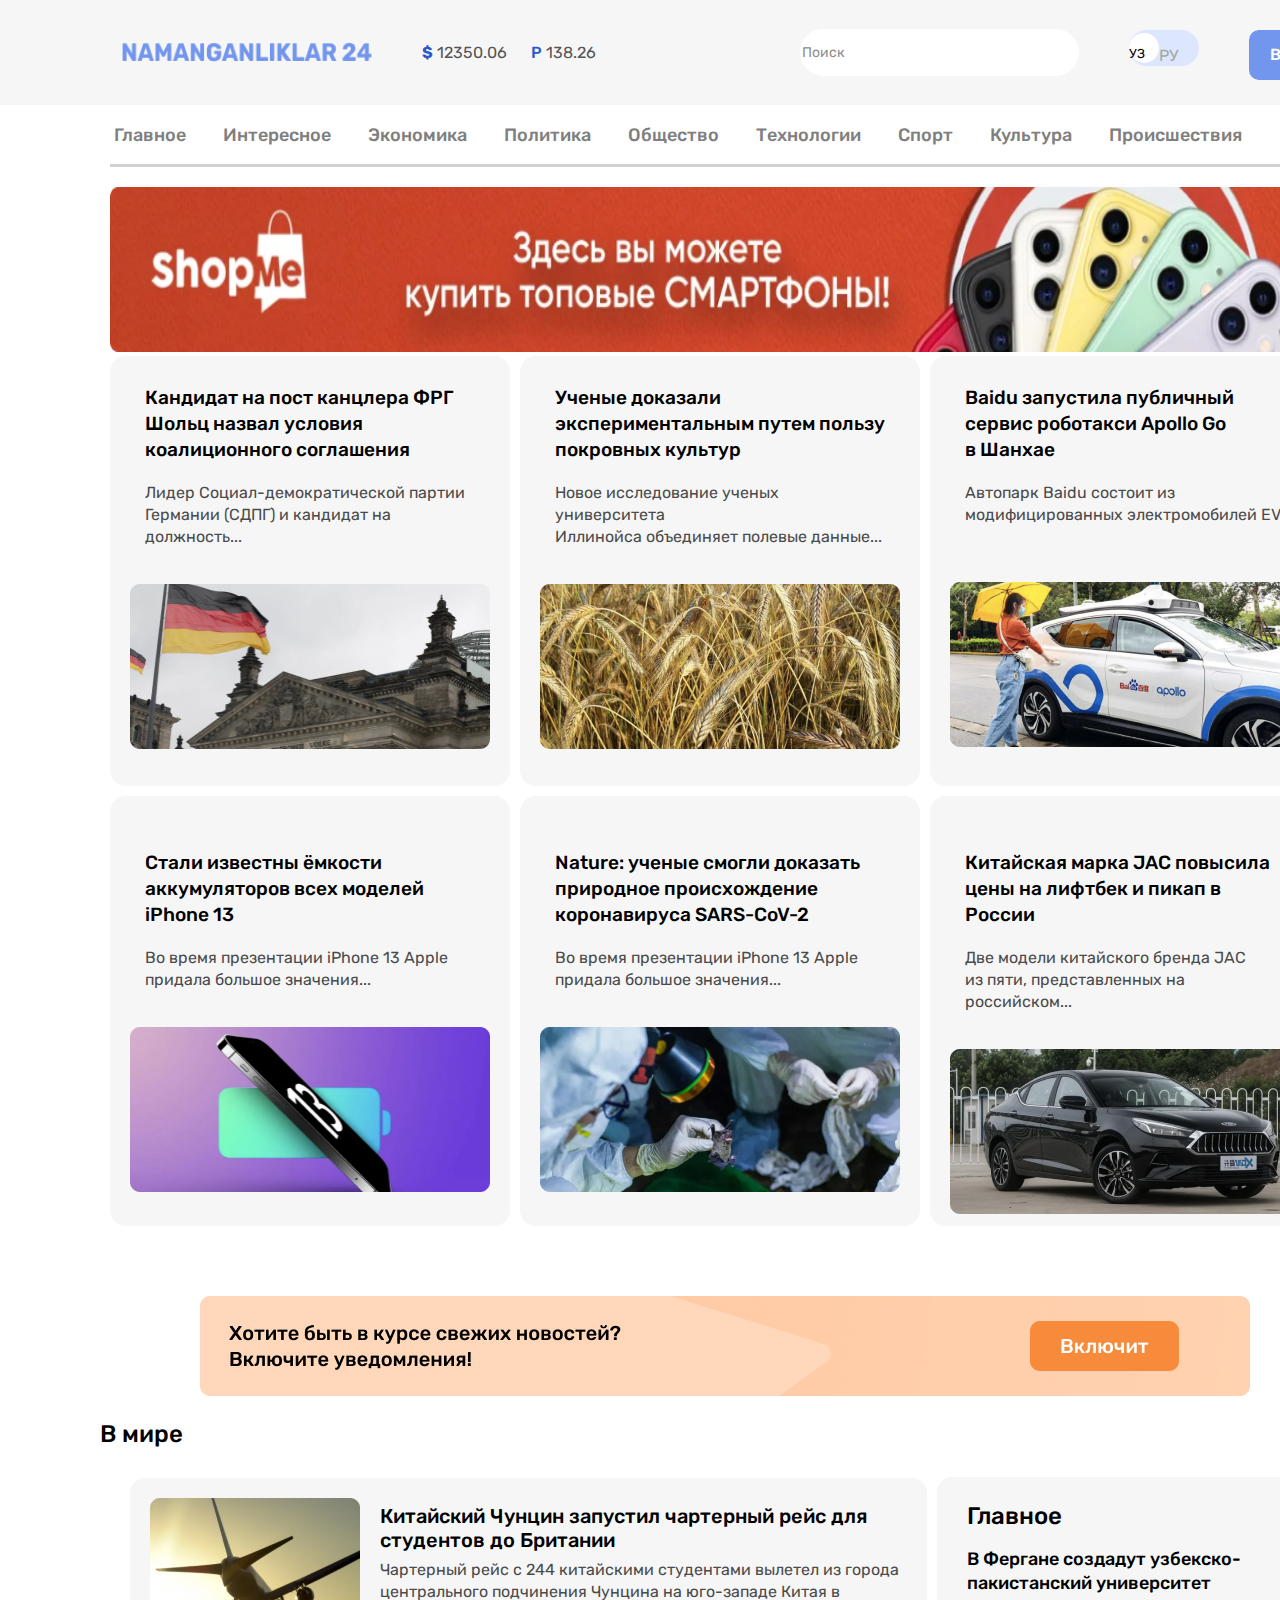
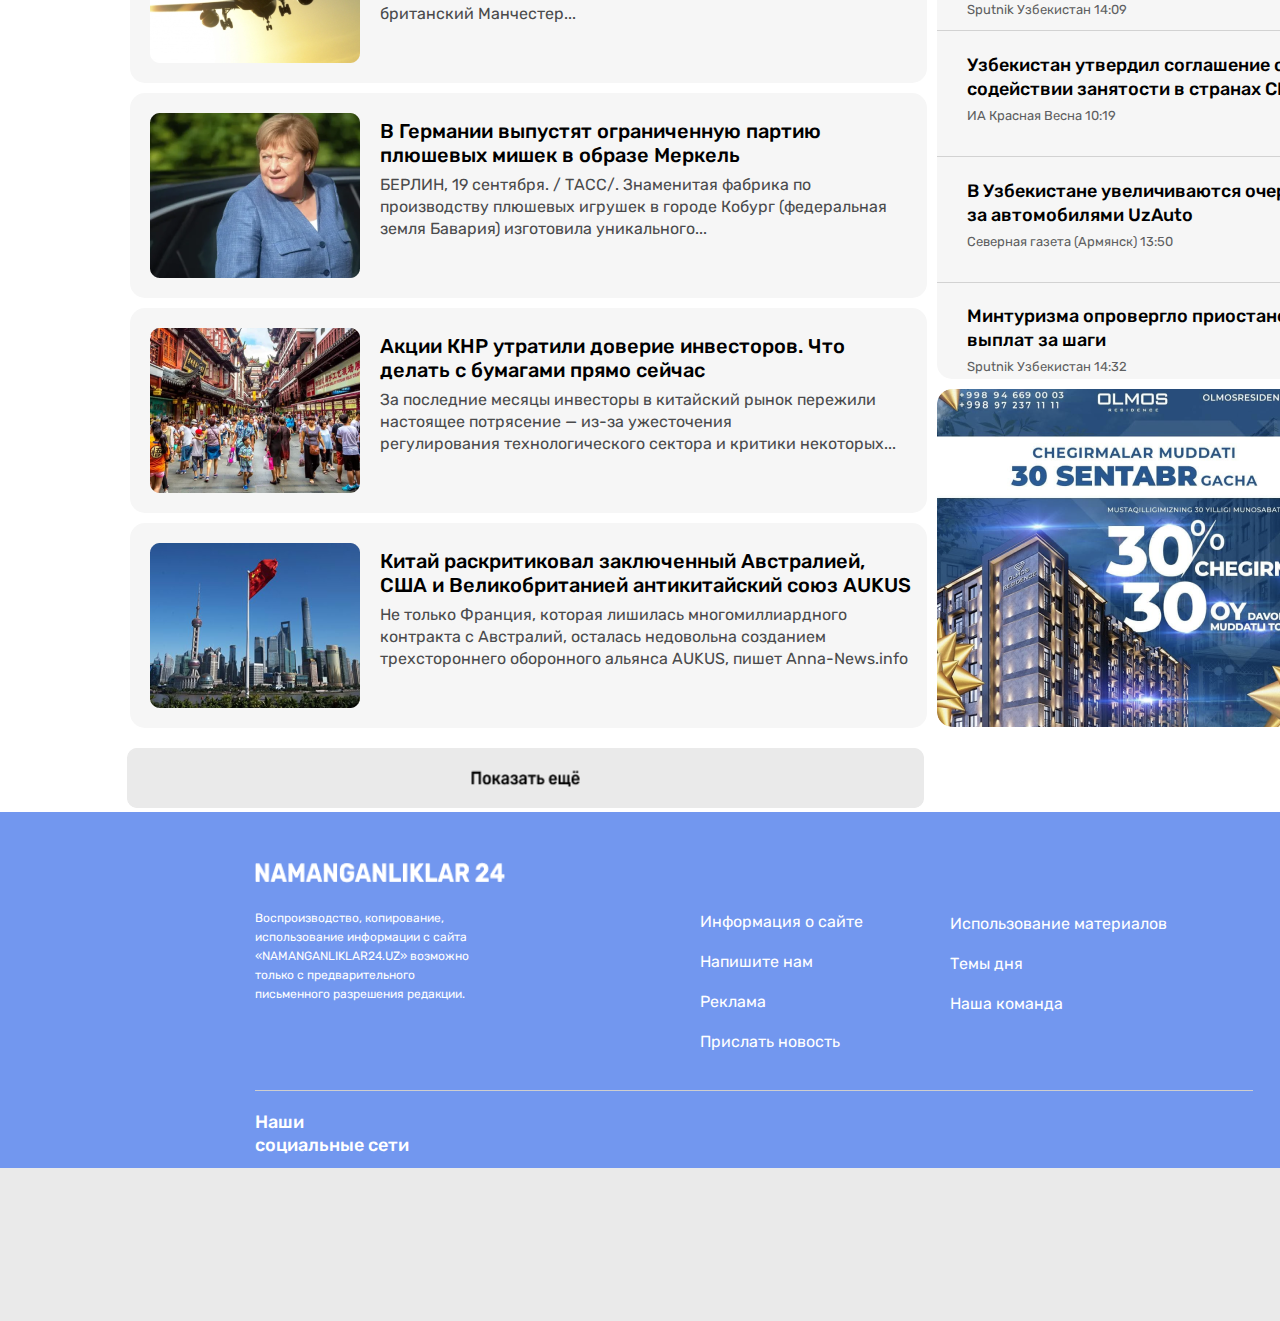
<file: index.html>
<!DOCTYPE html>
<html lang="en">

<head>
    <meta charset="UTF-8">
    <meta name="viewport" content="width=device-width, initial-scale=1.0">
    <title>Document</title>
    <link rel="stylesheet" href="/css/index.css">
    <link rel="stylesheet" href="css/index.css">
    <link rel="preconnect" href="https://fonts.googleapis.com">
    <link rel="preconnect" href="https://fonts.gstatic.com" crossorigin>
    <link href="https://fonts.googleapis.com/css2?family=Rubik:ital,wght@0,700;1,700&display=swap" rel="stylesheet">
    <link rel="preconnect" href="https://fonts.googleapis.com">
    <link rel="preconnect" href="https://fonts.gstatic.com" crossorigin>
    <link href="https://fonts.googleapis.com/css2?family=Rubik:ital,wght@0,500;0,700;1,700&display=swap"
        rel="stylesheet">
    <link rel="preconnect" href="https://fonts.googleapis.com">
    <link rel="preconnect" href="https://fonts.gstatic.com" crossorigin>
    <link href="https://fonts.googleapis.com/css2?family=Rubik:ital,wght@0,400;0,500;0,700;1,700&display=swap"
        rel="stylesheet">
</head>

<body>
    <div class="ort">
        <header class="flex jc">
            <div class="container flex jc">
                <div class="cont">
                    <img class="logo" src="/img/na.png" alt="">
                </div>
                <div class="cont2 ">
                    <b class="valuemark">$</b>
                    <span class="value">12350.06</span>
                    <b class="valuemark2">P</b>
                    <span class="value2"> 138.26</span>
                </div>
            </div>
            <div class="conatainer2  jc ">
                <div class="cont3">
                    <input type="text" placeholder="Поиск">
                </div>
                <div class="cont4 flex">
                    <div class="kv flex ">
                        <div class="img">
                            <p class="p">УЗ</p>
                        </div>
                        <p>РУ</p>
                    </div>
                    <button>
                        <p class="p2">Войти</p>
                    </button>
                </div>
            </div>
        </header>
        <main>
            <div class="container3">
                <div class="cont5 flex ">
                    <p class="p3 ">
                        Главное
                    </p>
                    <p class="p3">
                        Интересное
                    </p>
                    <p class="p3">
                        Экономика
                    </p>
                    <p class="p3">
                        Политика
                    </p>
                    <p class="p3">
                        Общество
                    </p>
                    <p class="p3">
                        Технологии
                    </p>
                    <p class="p3">
                        Спорт
                    </p>
                    <p class="p3">
                        Культура
                    </p>
                    <p class="p3">
                        Происшествия
                    </p>
                    <p class="p3">
                        Наука
                    </p>

                </div>
                <div class="chiziq"></div>
            </div>
            <div class="container4">
                <img class="img2" src="/img/optimize 1.png" alt="">
            </div>
            <div class="conatiner5">
                <div class="cont6">
                    <div class="fl flex">
                        <div class="k">
                            <div class="div">
                                <h3>
                                    Кандидат на пост канцлера ФРГ <br> Шольц назвал условия <br> коалиционного
                                    соглашения
                                </h3>
                                <p class="p4">
                                    Лидер Социал-демократической партии <br> Германии (СДПГ) и кандидат на должность...
                                </p>
                                <img class="img34" src="/img/image 3.jpg" alt="">
                            </div>
                        </div>
                        <div class="k">
                            <div class="div">
                                <h3>
                                    Ученые доказали <br> экспериментальным путем пользу <br> покровных культур
                                </h3>
                                <p class="p4">
                                    Новое исследование ученых университета <br> Иллинойса объединяет полевые данные...
                                </p>
                                <img class="img34" src="/img/bgd.png" alt="">
                            </div>
                        </div>
                        <div class="k">
                            <div class="div">
                                <h3>
                                    Baidu запустила публичный <br> сервис роботакси Apollo Go <br> в Шанхае
                                </h3>
                                <p class="p4">
                                    Автопарк Baidu состоит из <br> модифицированных электромобилей EV...
                                </p>
                                <img class="img39" src="/img/msh.png" alt="">
                            </div>
                        </div>
                    </div>
                    <div class="fl2 flex">

                        <div class="k">

                            <h3>
                                Стали известны ёмкости <br> аккумуляторов всех моделей <br>iPhone 13
                            </h3>
                            <p class="p4">
                                Во время презентации iPhone 13 Apple <br> придала большое значения...
                            </p>
                            <img class="img3" src="/img/ip.png" alt="">

                        </div>
                        <div class="k">

                            <h3>
                                Nature: ученые смогли доказать <br> природное происхождение <br> коронавируса SARS-CoV-2
                            </h3>
                            <p class="p4">
                                Во время презентации iPhone 13 Apple <br> придала большое значения...
                            </p>
                            <img class="img3" src="/img/msr.png" alt="">

                        </div>
                        <div class="k">

                            <h3>
                                Китайская марка JAC повысила <br> цены на лифтбек и пикап в <br> России
                            </h3>
                            <p class="p4">
                                Две модели китайского бренда JAC <br> из пяти, представленных на российском...
                            </p>
                            <img class="img31" src="/img/qrmsh.png" alt="">

                        </div>
                    </div>
                </div>
            </div>
            <div class="container6">
                <div class="cont7">
                    <img src="/img/Group 35 1.jpg" alt="" class="ttk">

                </div>
            </div>
            <div class="container7">
                <h2>
                    В мире
                </h2>
            </div>
            <div class="container8 flex">
                <div class="cont8">
                    <div class="ttb2 flex">
                        <img src="/img/image 13.png" alt="">
                        <div class="ichki">

                            <h4 class="h21">Китайский Чунцин запустил чартерный рейс для <br> студентов до Британии</h4>
                            <p class="p5">Чартерный рейс с 244 китайскими студентами вылетел из города <br> центрального
                                подчинения
                                Чунцина на юго-западе Китая в <br> британский Манчестер...
                            </p>
                        </div>
                    </div>
                    <div class="ttb2 flex">
                        <img src="/img/gagag.png" alt="">
                        <div class="ichki">

                            <h4 class="h21">
                                В Германии выпустят ограниченную партию <br> плюшевых мишек в образе Меркель
                            </h4>
                            <p class="p5">БЕРЛИН, 19 сентября. / ТАСС/. Знаменитая фабрика по <br> производству плюшевых
                                игрушек в городе Кобург (федеральная <br> земля Бавария) изготовила уникального...</p>
                        </div>
                    </div>
                    <div class="ttb2 flex">
                        <img src="/img/iaa.png" alt="">
                        <div class="ichki">

                            <h4 class="h21">Акции КНР утратили доверие инвесторов. Что <br> делать с бумагами прямо
                                сейчас</h4>
                            <p class="p5">За последние месяцы инвесторы в китайский рынок пережили <br> настоящее
                                потрясение — из-за ужесточения <br> регулирования технологического сектора и критики
                                некоторых...</p>
                        </div>
                    </div>
                    <div class="ttb2 flex">
                        <img src="/img/llaaa.png" alt="">
                        <div class="ichki">

                            <h4 class="h21">Китай раскритиковал заключенный Австралией, <br> США и Великобританией
                                антикитайский союз AUKUS</h4>
                            <p class="p5">
                                Не только Франция, которая лишилась многомиллиардного <br> контракта с Австралий,
                                осталась недовольна созданием <br> трехстороннего оборонного альянса AUKUS, пишет
                                Anna-News.info
                            </p>
                        </div>
                    </div>
                    <div class="ttb4">
                        <img src="/img/pke.png" alt="" class="img09">
                    </div>
                </div>
                <div class="cont9">
                    <div class="ttb3">
                        <div class="div1">
                            <h5 class="h5">
                                Главное
                            </h5>
                            <h6 class="h6">
                                В Фергане создадут узбекско- <br>пакистанский университет
                            </h6>
                            <p class="p6">
                                Sputnik Узбекистан 14:09
                            </p>
                        </div>
                        <div class="cq"></div>
                        <div class="div2">
                            <h6 class="h6">
                                Узбекистан утвердил соглашение о <br> содействии занятости в странах СНГ
                            </h6>
                            <p class="p6">
                                ИА Красная Весна 10:19
                            </p>
                        </div>
                        <div class="cq"></div>
                        <div class="div2">
                            <h6 class="h6">
                                В Узбекистане увеличиваются очереди <br> за автомобилями UzAuto
                            </h6>
                            <p class="p6">
                                Северная газета (Армянск) 13:50
                            </p>
                        </div>
                        <div class="cq"></div>
                        <div class="div2">
                            <h6 class="h6">
                                Минтуризма опровергло приостановку выплат за шаги
                            </h6>
                            <p class="p6">
                                Sputnik Узбекистан 14:32
                            </p>
                        </div>
                        <div class="div3">
                            <img src="/img/image 6.png" alt="" class="img08">
                        </div>
                    </div>

                </div>
            </div>
        </main>
        <footer>
            <div class="ttb4 ">
                <div class="ichki3">
                    <img src="/img/lggo.png" alt="" class="img10">
                    <p class="p7">
                        Воспроизводство, копирование, <br> использование информации с сайта <br> «NAMANGANLIKLAR24.UZ»
                        возможно <br> только с предварительного <br>письменного разрешения редакции.

                    </p>
                </div>
                <div class="ichki4">
                    <p class="p8">
                        Информация о сайте <br>
                        Напишите нам <br>
                        Реклама <br>
                        Прислать новость <br>
                    </p>
                   
                </div>
                <div class="ichki5">
                    <p class="p9">
                        Использование материалов <br>
                        Темы дня <br>
                        Наша команда <br>

                    </p>
                </div>
                <div class="ichki5">
              <div class="cs"></div>

                </div>
                <div class="ichki6 flex jc2">
                   <div class="cont10">
                    <h1 class="hah">
                        Наши <br> социальные сети
                    </h1>
                    <!-- <img src="/img/free-icon-facebook-1384053 1.svg" alt="" class="img12">
                    <img src="/img/free-icon-instagram-2111463 1.svg" alt="" class="img12">
                    <img src="/img/free-icon-telegram-2111646 1.svg" alt="" class="img12">
                    <img src="/img/free-icon-youtube-1384060 1.svg" alt="" class="img12">                                                                                                       
                   </div> -->
                </div>
            </div>
        </footer>
    </div>
</body>

</html>
</file>
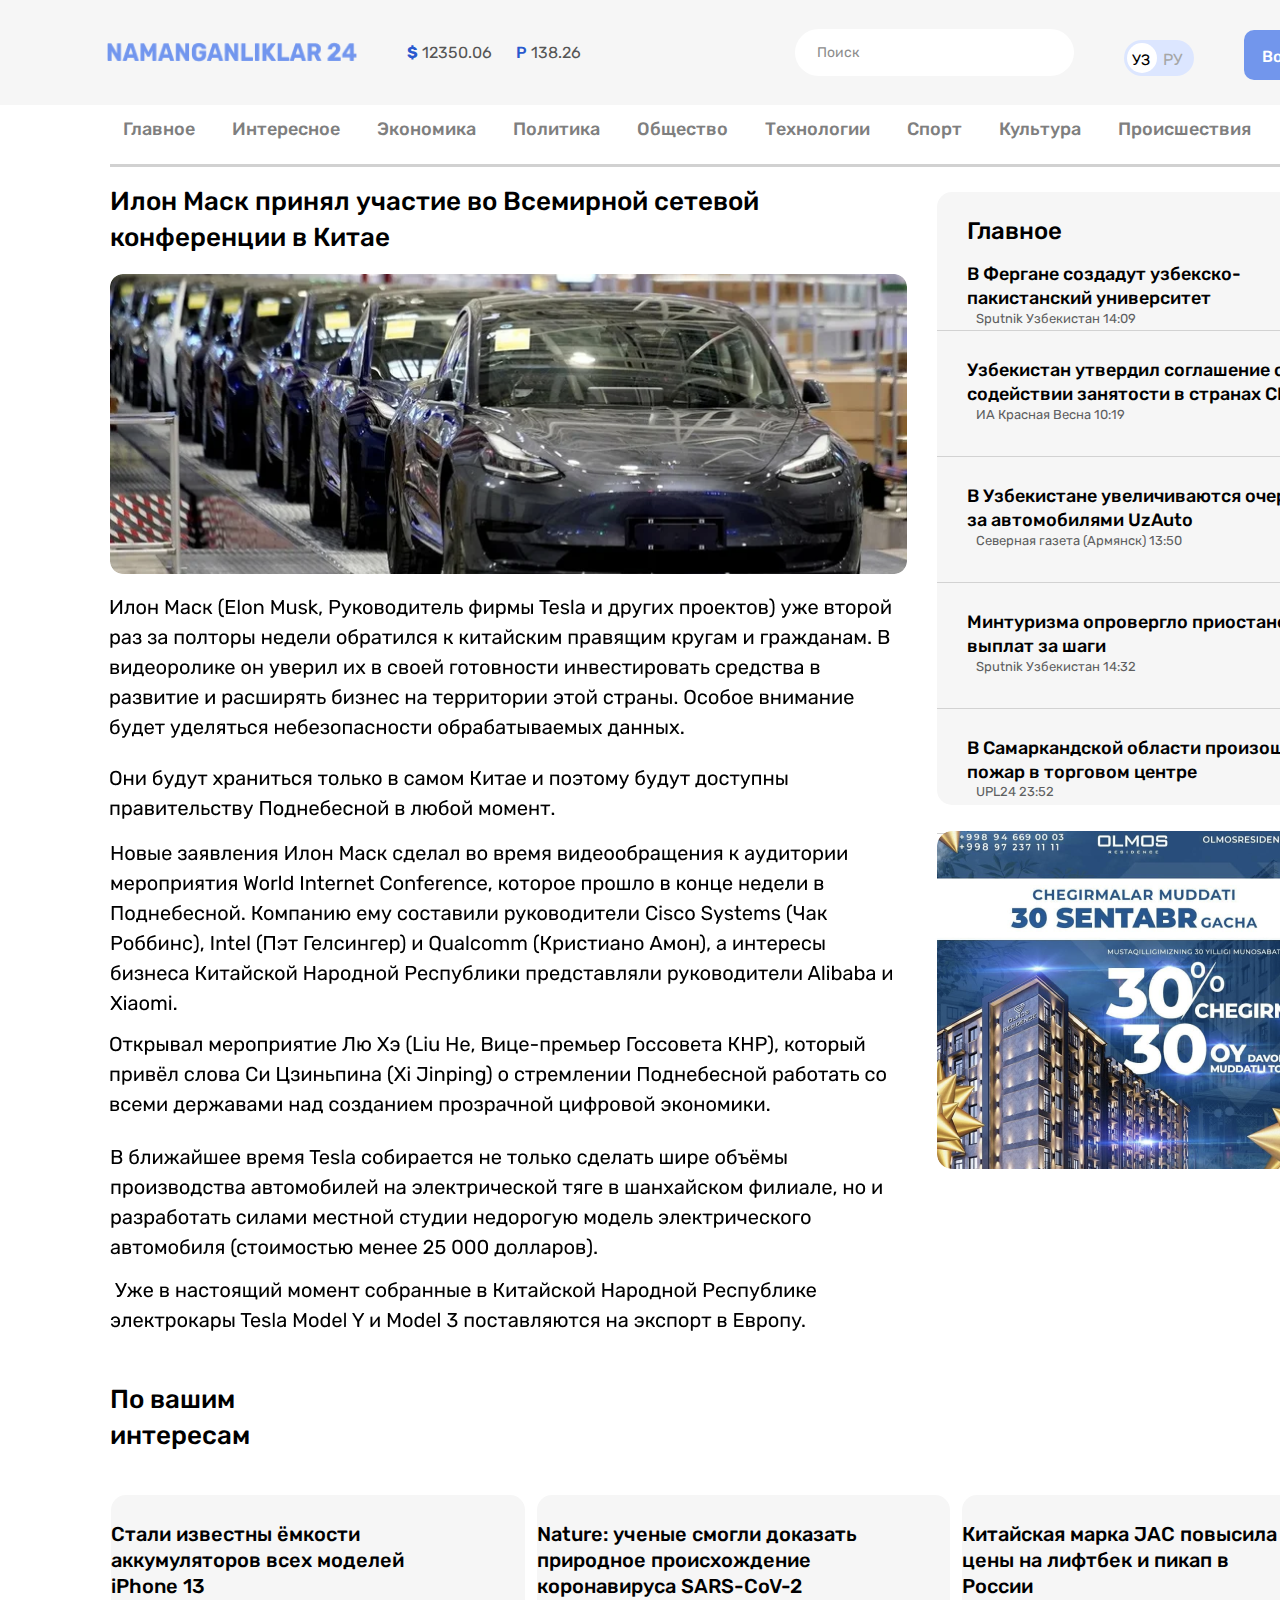
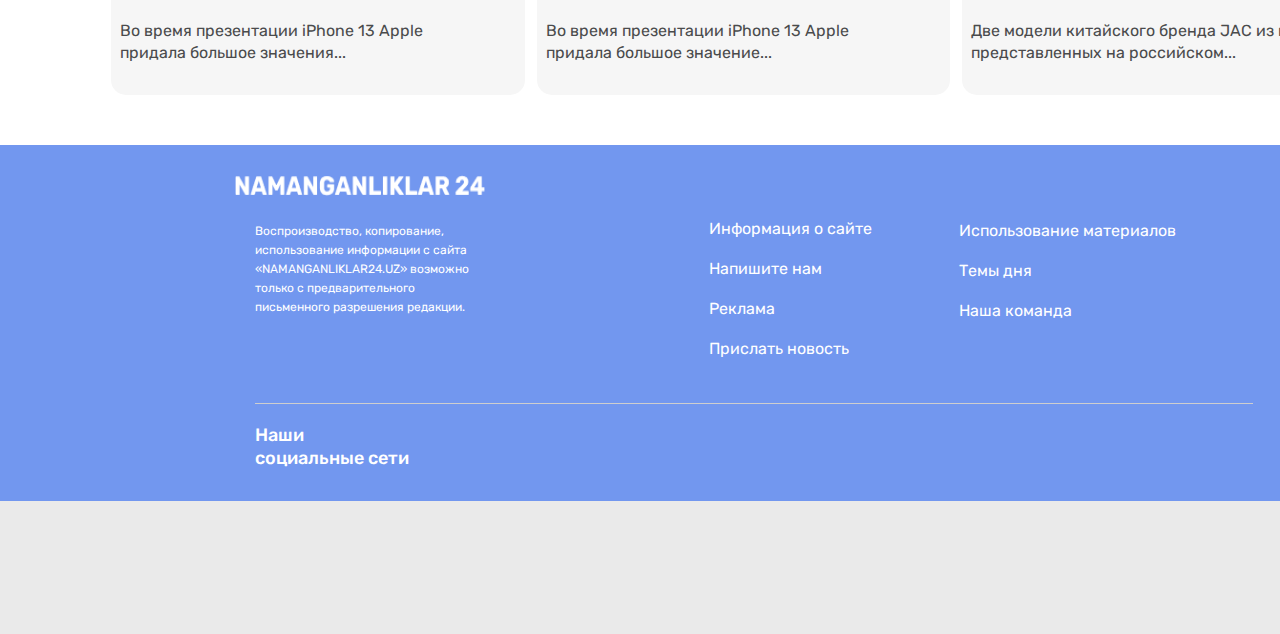
<file: abulfayz15.html>
<!DOCTYPE html>
<html lang="en">

<head>
    <meta charset="UTF-8">
    <meta name="viewport" content="width=device-width, initial-scale=1.0">
    <title>Document</title>
    <link rel="stylesheet" href="/css/abulfayz15.css  ">
    <link rel="preconnect" href="https://fonts.googleapis.com">
    <link rel="preconnect" href="https://fonts.gstatic.com" crossorigin>
    <link href="https://fonts.googleapis.com/css2?family=Rubik:ital,wght@0,700;1,700&display=swap" rel="stylesheet">
    <link rel="preconnect" href="https://fonts.googleapis.com">
    <link rel="preconnect" href="https://fonts.gstatic.com" crossorigin>
    <link href="https://fonts.googleapis.com/css2?family=Rubik:ital,wght@0,500;0,700;1,700&display=swap"
        rel="stylesheet">
        <link rel="preconnect" href="https://fonts.googleapis.com">
<link rel="preconnect" href="https://fonts.gstatic.com" crossorigin>
<link href="https://fonts.googleapis.com/css2?family=Rubik:ital,wght@0,400;0,500;0,700;1,700&display=swap" rel="stylesheet">

</head>

<body>
    <div class="ort">
        <header class="flex jc">
            <div class="container flex jc">
                <div class="cont">
                    <img class="logo" src="/img/na.png" alt="">
                </div>
                <div class="cont2 ">
                    <b class="valuemark">$</b>
                    <span class="value">12350.06</span>
                    <b class="valuemark2">P</b>
                    <span class="value2"> 138.26</span>
                </div>
            </div>
            <div class="conatainer2  jc ">
                <div class="cont3">
                    <input type="text" placeholder="Поиск">
                </div>
                <div class="cont4 flex">
                    <div class="kv flex ">
                        <div class="img">
                            <p class="p">УЗ</p>
                        </div>
                        <p>РУ</p>
                    </div>
                    <button>
                        <p class="p2">Войти</p>
                    </button>
                </div>
            </div>
        </header>
        <main>
            <div class="container3">
                <div class="cont5 flex ">
                    <p class="p3 ">
                        Главное
                    </p>
                    <p class="p3">
                        Интересное
                    </p>
                    <p class="p3">
                        Экономика
                    </p>
                    <p class="p3">
                        Политика
                    </p>
                    <p class="p3">
                        Общество
                    </p>
                    <p class="p3">
                        Технологии
                    </p>
                    <p class="p3">
                        Спорт
                    </p>
                    <p class="p3">
                        Культура
                    </p>
                    <p class="p3">
                        Происшествия
                    </p>
                    <p class="p3">
                        Наука
                    </p>

                </div>
                <div class="chiziq"></div>
            </div>
            <div class="container4 flex">
               <div class="cont6">
                <h1 class="h112">
                    Илон Маск принял участие во Всемирной сетевой <br> конференции в Китае
                </h1>
                <img src="/img/tesla.png" alt="" class="tesla">
                <img src="/img/iln.png" alt="" class="elonmask">
                <img src="/img/onb.png" alt="" class="onib">
                <img src="/img/nziln.png" alt="" class="nob">
                <img src="/img/otk.png" alt="" class="otkr">
                <img src="/img/bblj.png" alt="" class="b">
                <img src="/img/uje.png" alt="" class="uje">
               </div>
              
 
               <div class="cont7">
                <div class="ttb3">
                    <div class="div1">
                        <h5 class="h5">
                            Главное
                        </h5>
                        <h6 class="h6">
                            В Фергане создадут узбекско- <br>пакистанский университет
                        </h6>
                        <p class="p6">
                            Sputnik Узбекистан 14:09
                        </p>
                    </div>
                    <div class="cq"></div>
                    <div class="div2">
                        <h6 class="h6">
                            Узбекистан утвердил соглашение о <br> содействии занятости в странах СНГ
                        </h6>
                        <p class="p6">
                            ИА Красная Весна 10:19
                        </p>
                    </div>
                    <div class="cq"></div>
                    <div class="div2">
                        <h6 class="h6">
                            В Узбекистане увеличиваются очереди <br> за автомобилями UzAuto
                        </h6>
                        <p class="p6">
                            Северная газета (Армянск) 13:50
                        </p>
                    </div>
                    <div class="cq"></div>
                    <div class="div2">
                        <h6 class="h6">
                            Минтуризма опровергло приостановку выплат за шаги
                        </h6>
                        <p class="p6">
                            Sputnik Узбекистан 14:32
                        </p>
                    </div>
                    <div class="cq"></div>
                    <div class="div2">
                        <h6 class="h6">
                            В Самаркандской области произошел пожар в торговом центре
                        </h6>
                        <p class="p6">
                            UPL24 23:52
                        </p>
                    </div>
                    <div class="cq"></div>
                 
                    <div class="div3">
                        <img src="/img/image 6.png" alt="" class="img08">
                    </div>
                </div>

               </div>
            </div>
            <div class="container5 ">
                <div class="cont8 flex">
                    <h1 class="h1122">
                        По вашим интересам
                    </h1>
                    <div class="ttb7">
                        <h4 class="h65">
                            Стали известны ёмкости <br> аккумуляторов всех моделей <br> iPhone 13
                        </h4>
                        <p class="p24">
                            Во время презентации iPhone 13 Apple <br> придала большое значения...
                        </p>
                    </div>
                    <div class="ttb7">
                        <h4 class="h65">
                            Nature: ученые смогли доказать <br> природное происхождение <br> коронавируса SARS-CoV-2
                        </h4>
                        <p class="p24">
                            Во время презентации iPhone 13 Apple <br> придала большое значение...
                        </p>
                    </div>
                    <div class="ttb7">
                        <h4 class="h65">
                            Китайская марка JAC повысила <br> цены на лифтбек и пикап в <br> России
                        </h4>
                        <p class="p24">
                            Две модели китайского бренда JAC из пяти, <br> представленных на российском...
                        </p>
                    </div>
                </div>
            </div>
  
        </main>
        <footer>
            <div class="ttb4 ">
                <div class="ichki3">
                    <img src="/img/lggo.png" alt="" class="img10">
                    <p class="p7">
                        Воспроизводство, копирование, <br> использование информации с сайта <br> «NAMANGANLIKLAR24.UZ»
                        возможно <br> только с предварительного <br>письменного разрешения редакции.

                    </p>
                </div>
                <div class="ichki4">
                    <p class="p8">
                        Информация о сайте <br>
                        Напишите нам <br>
                        Реклама <br>
                        Прислать новость <br>
                    </p>
                   
                </div>
                <div class="ichki5">
                    <p class="p9">
                        Использование материалов <br>
                        Темы дня <br>
                        Наша команда <br>

                    </p>
                </div>
                <div class="ichki5">
              <div class="cs"></div>

                </div>
                <div class="ichki6 flex jc2">
                   <div class="cont10">
                    <h1 class="hah">
                        Наши <br> социальные сети
                    </h1>
                    <!-- <img src="/img/free-icon-facebook-1384053 1.svg" alt="" class="img12">
                    <img src="/img/free-icon-instagram-2111463 1.svg" alt="" class="img12">
                    <img src="/img/free-icon-telegram-2111646 1.svg" alt="" class="img12">
                    <img src="/img/free-icon-youtube-1384060 1.svg" alt="" class="img12"> -->
                   </div>
                </div>
            </div>
        </footer>
    </div>
</body>

</html>
</file>
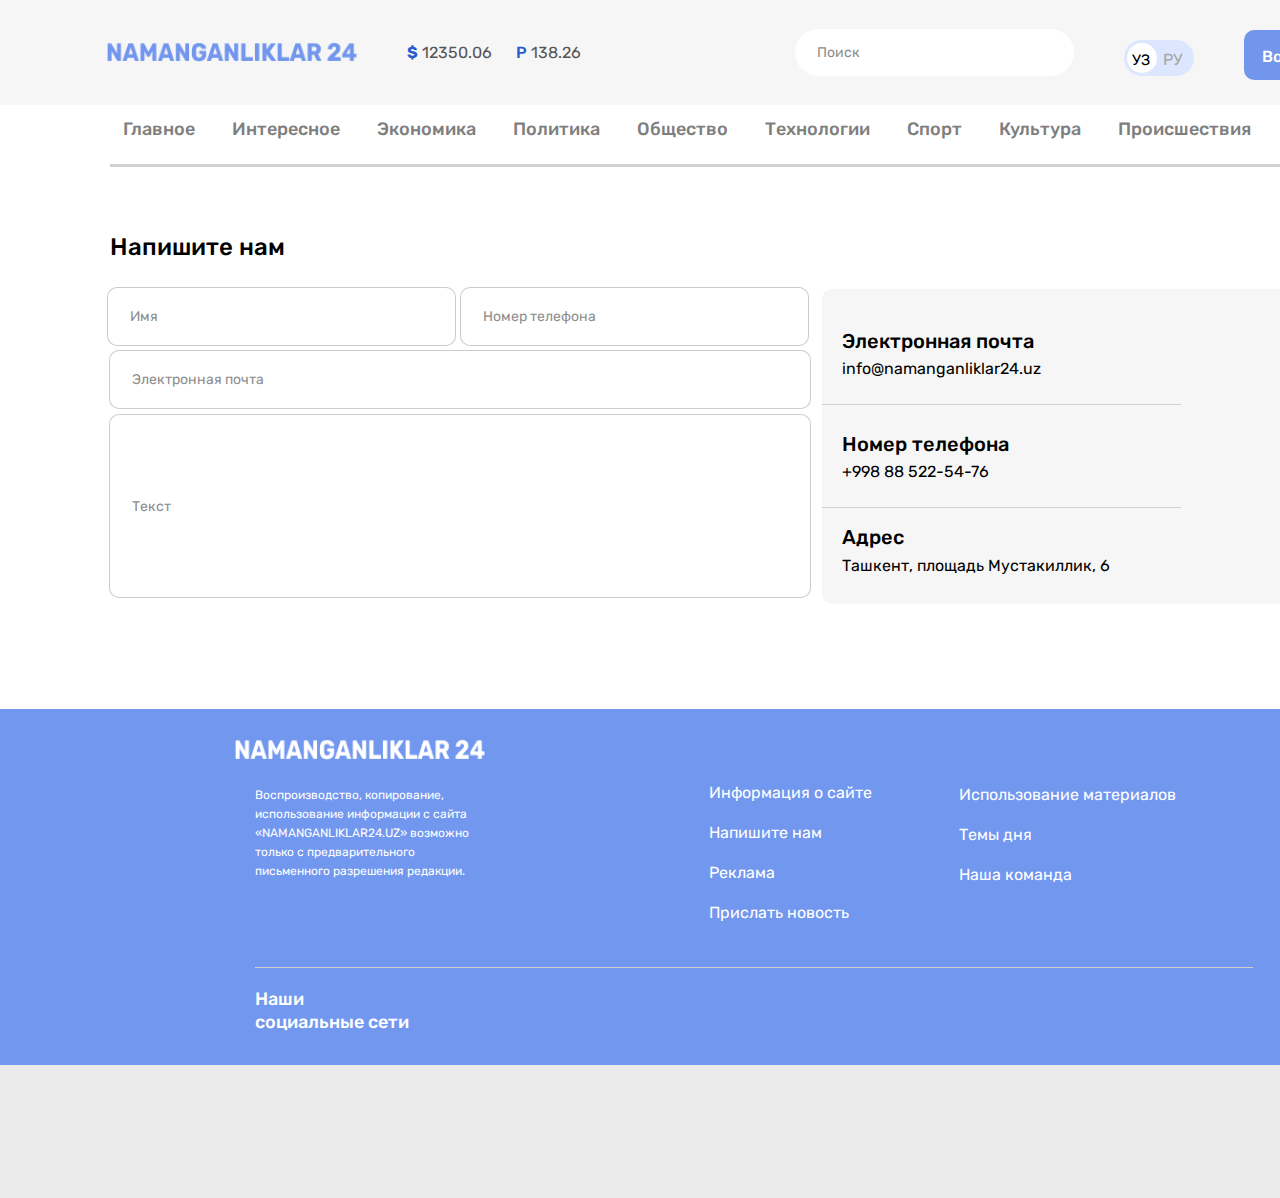
<file: abulfayz16.html>
<!DOCTYPE html>
<html lang="en">
<head>
    <meta charset="UTF-8">
    <meta name="viewport" content="width=device-width, initial-scale=1.0">
    <title>Document</title>
    <link rel="stylesheet" href="/css/abulfayz16.css">
    <link rel="preconnect" href="https://fonts.googleapis.com">
    <link rel="preconnect" href="https://fonts.gstatic.com" crossorigin>
    <link href="https://fonts.googleapis.com/css2?family=Rubik:ital,wght@0,700;1,700&display=swap" rel="stylesheet">
    <link rel="preconnect" href="https://fonts.googleapis.com">
    <link rel="preconnect" href="https://fonts.gstatic.com" crossorigin>
    <link href="https://fonts.googleapis.com/css2?family=Rubik:ital,wght@0,500;0,700;1,700&display=swap"
        rel="stylesheet">
    <link rel="preconnect" href="https://fonts.googleapis.com">
    <link rel="preconnect" href="https://fonts.gstatic.com" crossorigin>
    <link href="https://fonts.googleapis.com/css2?family=Rubik:ital,wght@0,400;0,500;0,700;1,700&display=swap"
        rel="stylesheet">
</head>
<body>
    <div class="ort">
        <header class="flex jc">
            <div class="container flex jc">
                <div class="cont">
                    <img class="logo" src="/img/na.png" alt="">
                </div>
                <div class="cont2 ">
                    <b class="valuemark">$</b>
                    <span class="value">12350.06</span>
                    <b class="valuemark2">P</b>
                    <span class="value2"> 138.26</span>
                </div>
            </div>
            <div class="conatainer2  jc ">
                <div class="cont3">
                    <input type="text" placeholder="Поиск">
                </div>
                <div class="cont4 flex">
                    <div class="kv flex ">
                        <div class="img">
                            <p class="p">УЗ</p>
                        </div>
                        <p>РУ</p>
                    </div>
                    <button>
                        <p class="p2">Войти</p>
                    </button>
                </div>
            </div>
        </header>
        <main>
            <div class="container3">
                <div class="cont5 flex ">
                    <p class="p3 ">
                        Главное
                    </p>
                    <p class="p3">
                        Интересное
                    </p>
                    <p class="p3">
                        Экономика
                    </p>
                    <p class="p3">
                        Политика
                    </p>
                    <p class="p3">
                        Общество
                    </p>
                    <p class="p3">
                        Технологии
                    </p>
                    <p class="p3">
                        Спорт
                    </p>
                    <p class="p3">
                        Культура
                    </p>
                    <p class="p3">
                        Происшествия
                    </p>
                    <p class="p3">
                        Наука
                    </p>

                </div>
                <div class="chiziq"></div>
            </div>
            <div class="container4 flex">
                <div class="cont6">
                    <h1 class="h112">
                        Напишите нам
                    </h1>
                    <div class="quti1">
                        <input class="input2" type="text" placeholder="Имя">
                        <input type="text" class="input2" placeholder="Номер телефона">
                    </div>
                    <div class="quti2">
                        <input type="text" class="input3" placeholder="Электронная почта">
                    </div>
                    <div class="quti3">
                        <input type="text" class="input4" placeholder="Текст">
                    </div>
                </div>
                <div class="cont7">
                    <div class="ttb6">
                      <div class="div2">
                        <h6 class="h6">
                            Электронная почта
                        </h6>
                        <p class="p6">
                            info@namanganliklar24.uz
                        </p>
                      </div>
                      <div class="cq"></div>
                      <div class="div3">
                        <h6 class="h6">
                            Номер телефона
                        </h6>
                        <p class="p6">
                            +998 88 522-54-76
                        </p>
                      </div>
                      <div class="cq2"></div>
                      <div class="div4">
                        <h6 class="h6"> 
                            Адрес
                        </h6>
                        <p class="p6">
                            Ташкент, площадь Мустакиллик, 6 
                        </p>
                      </div>
                    </div>
                </div>
            </div>
            </main>
            <footer>
                <div class="ttb4 ">
                    <div class="ichki3">
                        <img src="/img/lggo.png" alt="" class="img10">
                        <p class="p7">
                            Воспроизводство, копирование, <br> использование информации с сайта <br> «NAMANGANLIKLAR24.UZ»
                            возможно <br> только с предварительного <br>письменного разрешения редакции.
    
                        </p>
                    </div>
                    <div class="ichki4">
                        <p class="p8">
                            Информация о сайте <br>
                            Напишите нам <br>
                            Реклама <br>
                            Прислать новость <br>
                        </p>
                       
                    </div>
                    <div class="ichki5">
                        <p class="p9">
                            Использование материалов <br>
                            Темы дня <br>
                            Наша команда <br>
    
                        </p>
                    </div>
                    <div class="ichki5">
                  <div class="cs"></div>
    
                    </div>
                    <div class="ichki6 flex jc2">
                       <div class="cont10">
                        <h1 class="hah">
                            Наши <br> социальные сети
                        </h1>
                        <!-- <img src="/img/free-icon-facebook-1384053 1.svg" alt="" class="img12">
                        <img src="/img/free-icon-instagram-2111463 1.svg" alt="" class="img12">
                        <img src="/img/free-icon-telegram-2111646 1.svg" alt="" class="img12">
                        <img src="/img/free-icon-youtube-1384060 1.svg" alt="" class="img12"> -->
                       </div>
                    </div>
                </div>
            </footer>
    </div>
</body>
</html>
</file>
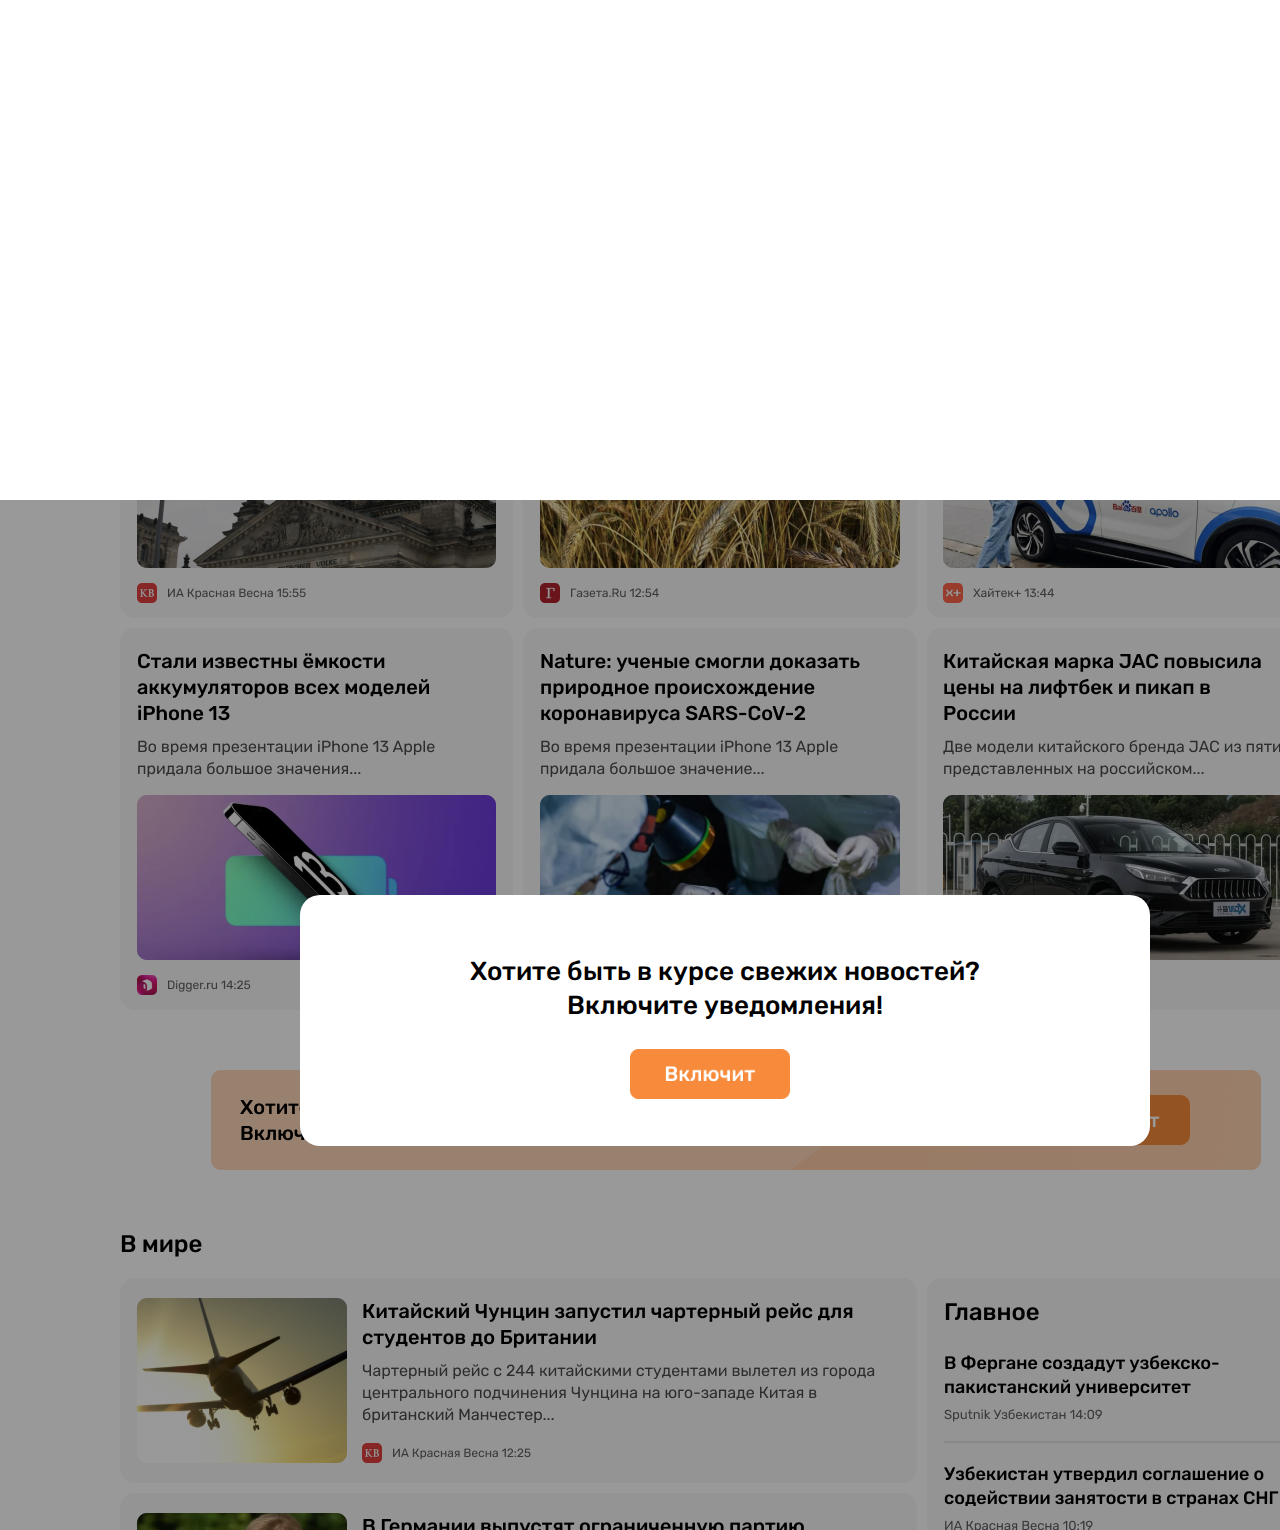
<file: abulfayz17.html>
<!DOCTYPE html>
<html lang="en">
<head>
    <meta charset="UTF-8">
    <meta name="viewport" content="width=device-width, initial-scale=1.0">
    <title>Document</title>
    <link rel="stylesheet" href="/css/abulfayz17.css">
    <link rel="preconnect" href="https://fonts.googleapis.com">
    <link rel="preconnect" href="https://fonts.gstatic.com" crossorigin>
    <link href="https://fonts.googleapis.com/css2?family=Rubik:ital,wght@0,700;1,700&display=swap" rel="stylesheet">
    <link rel="preconnect" href="https://fonts.googleapis.com">
    <link rel="preconnect" href="https://fonts.gstatic.com" crossorigin>
    <link href="https://fonts.googleapis.com/css2?family=Rubik:ital,wght@0,500;0,700;1,700&display=swap"
        rel="stylesheet">
    <link rel="preconnect" href="https://fonts.googleapis.com">
    <link rel="preconnect" href="https://fonts.gstatic.com" crossorigin>
    <link href="https://fonts.googleapis.com/css2?family=Rubik:ital,wght@0,400;0,500;0,700;1,700&display=swap"
        rel="stylesheet">
</head>
<body>
    <div class="ort">
        <header>
            <img src="/img/Home 3.png" alt="">
            <div class="ttb">
              <p>  Хотите быть в курсе свежих новостей? <br>  Включите уведомления! 
            </p>
            <img src="/img/009r.png" alt="" class="img">
    
            </div>
        </header>
    </div>
</body>
</html>
</file>
<file: css/index.css>
.ort {
    margin: 0 auto;
    background-color: white;

}

body {
    background-color: #eaeaea;
    width: 1440px;
    margin: 0 auto;
}

.flex {
    display: flex;
}

.jc {
    display: flex;
    justify-content: space-around;
    align-items: center;
}

.jc2 {
    display: flex;
    justify-content: space-between;
}

header {
    width: 1440px;
    height: 105px;
    background-color: #f6f6f6;
    margin: 0 auto;
    height: 0 auto;
}

.valuemark {
    color: #2959CE;
    font-size: 16px;
    font-family: Rubik;
    font-weight: 700;
}

.valuemark2 {
    color: #2959CE;
    font-size: 16px;
    font-family: Rubik;
    font-weight: 500;
    margin-left: 20px;
}
.value{
    color: #555;
font-family: Rubik;
font-size: 16px;
font-style: normal;
font-weight: 400;
line-height: normal;
}
.value2{
    color: #555;
font-family: Rubik;
font-size: 16px;
font-style: normal;
font-weight: 400;
line-height: normal;
}
.logo{
    width: 250px;
    height: 20px;
    margin-top: 3px;
}

input {
    width: 275px;
    height: 45px;
    flex-shrink: 0;
    border-radius: 60px;
    background: #FFF;
    border: none;
}

::placeholder {
    color: #8D8D8D;
    font-family: Rubik;
    font-size: 14px;
    font-style: normal;
    font-weight: 400;
    line-height: normal;
}

.p {
    color: #000;
    font-family: Rubik;
    font-size: 13px;
    font-style: normal;
    font-weight: 400;
    line-height: normal;
}

.kv {
    width: 70px;
    height: 36px;
    flex-shrink: 0;
    border-radius: 39px;
    background: #DCE6FF;
    margin-bottom: 20px;
    margin-left: 50px;
}

.img {
    width: 30px;
    height: 30px;
    flex-shrink: 0;
    background-color: #FFF;
    border-radius: 100%;
    /* margin-top: 15px; */
    margin-top: 3px;
    /* margin-left: 50px; */
}

.p {
    margin-bottom: 10px;
}
.lofo{
    height: 30px;
}
button {
    display: flex;
    width: 89px;
    padding: 13px 20px;
    justify-content: center;
    align-items: center;
    gap: 10px;
    border-radius: 10px;
    background: #7296EC;
    height: 50px;
    margin-left: 50px;
    border: none;
}

.p2 {
    color: #FFF;
    font-family: Rubik;
    font-size: 16px;
    font-style: normal;
    font-weight: 500;
    line-height: normal;
}

p {
    color: #A6A6A6;
    font-family: Rubik;
    font-size: 16px;
    font-style: normal;
    font-weight: 400;
    line-height: normal;
}

.cont2 {
    margin-left: 50px;
}

.cont4 {
    margin-top: 10px;
}

.p3 {
    margin: 18.5px;
    color: #7F7F7F;
    text-align: center;
    font-family: Rubik;
    font-size: 18px;
    font-style: normal;
    font-weight: 500;
    line-height: normal;
}

.cont5 {
    margin-left: 95px;
    width: 1220px;
}

.chiziq {
    border-bottom: 3px solid #d1d1d1;
    width: 1220px;
    margin-left: 110px;
}

.img2 {
    margin-left: 110px;
    width: 1220px;
}

.k {
    width: 330px;
    height: 360px;
    background-color: #f6f6f6;
    padding: 35px;
    border-radius: 16px;

}

h3 {
    color: #000;
    font-family: Rubik;
    font-size: 19.1px;
    font-style: normal;
    font-weight: 500;
    line-height: 26px;
}

.p4 {
    color: #4A4B4C;
    font-family: Rubik;
    font-size: 16px;
    font-style: normal;
    font-weight: 400;
    line-height: 22px;
    /* 137.5% */
}

.cont6 {
    margin-left: 110px;
}

.fl {
    gap: 10px;
}

.fl2 {
    margin-top: 10px;
    gap: 10px;
}

.img3 {

    width: 360px;
    height: 165px;
    margin-left: -15px;

}

.img31 {
    width: 360px;
    height: 165px;
    margin-left: -15px;
    margin-top: px;
}

.img34 {
    width: 360px;
    height: 165px;
    margin-left: -15px;
}

.img39 {
    width: 360px;
    height: 165px;
    margin-left: -15px;
    margin-top: 40px;
}


.ttk {
    width: 1050px;
    height: 100px;
    margin-top: 70px;
    margin-left: 200px;
    /* background-color: rgba(202, 124, 68, 0.911); */
}

h2 {
    color: #000;
    font-family: Rubik;
    font-size: 24px;
    font-style: normal;
    font-weight: 500;
    line-height: normal;
    margin-left: 100px;
}

.h21 {
    color: #000;
    font-family: Rubik;
    font-size: 20px;
    font-style: normal;
    font-weight: 500;
    line-height: normal;
    /* margin-top: -5px; */
}

.ichki {
    margin-left: 20px;
}

.ttb2 {
    width: 797px;
    height: 205px;
    border-radius: 15px;
    background: #F6F6F6;
    margin-top: 10px;
    margin-left: 130px;
}

.p5 {
    color: #4A4B4C;
    font-family: Rubik;
    font-size: 16px;
    font-style: normal;
    font-weight: 400;
    line-height: 22px;
    /* 137.5% */
    /* margin-top: px; */
    margin-top: -20px;
}

img {
    width: 210px;
    height: 165px;
    margin-top: 20px;
    margin-left: 20px;
}

.div {
    margin-top: -25px;
}

.img09 {
    display: inline-flex;
    width: 797px;
    height: 60px;
    /* padding: 17px 343px; */
    align-items: flex-start;
    gap: 10px;
    border-radius: 10px;
    background: #EAEAEA;
    margin-left: 127px;
}

.h5 {
    color: #000;
    font-family: Rubik;
    font-size: 24px;
    font-style: normal;
    font-weight: 500;
    /* line-height: normal; */
    margin-left: 30px;
    position: relative;
    top: 25px;
}

.ttb3 {
    width: 393px;
    height: 502px;
    border-radius: 15px;
    background: #F6F6F6;
    margin-top: -31px;
    margin-left: 10px;
    flex-shrink: 0;
}

.h6 {
    color: #000;
    font-family: Rubik;
    font-size: 18px;
    font-style: normal;
    font-weight: 500;
    line-height: 24px;
    /* 133.333% */
    margin-left: 30px;
}

.p6 {
    color: #5E5F61;
    font-family: Rubik;
    font-size: 13px;
    font-style: normal;
    font-weight: 400;
    line-height: normal;
    margin-left: 30px;
    margin-top: -35px;
}

.cq {
    border-bottom: 1px solid #d2d2d2;
    width: 359px;
    position: relative;
    /* top: 15px; */
}
.div2{
    position: relative;
    top: -20px;
}
.img08{
    width: 393px;
    height: 338px;
    flex-shrink: 0;
    border-radius: 15px;
    margin-left: -0px;
    position: relative;
    top: -38px;
}
footer{
    width: 1440px;
height: 356px;
flex-shrink: 0;
background-color: #7297EF;
}
.img10{
    color: #FFF;
font-family: Rubik;
font-size: 24px;
font-style: normal;
font-weight: 700;
line-height: normal;
height: 21px;
width: 250px;
position: relative;
top: 30px;
left: 235px;
}
.p7{
    color: #FFF;
font-family: Rubik;
font-size: 12px;
font-style: normal;
font-weight: 400;
line-height: 19px; /* 158.333% */
position: relative;
top: 40px;
left: 255px;
}
.p8{
    display: inline-flex;
flex-direction: column;
align-items: flex-start;
line-height: 40px;
color: #FFFFFF;
}
.p9{
    display: inline-flex;
flex-direction: column;
align-items: flex-start;
line-height: 40px;
color: #FFFFFF;
}
.ichki4{
    position: relative;
    left: 700px;
    top: -90px;
}
.ichki5{
    position: relative;
    left: 950px;
    top: -280px;
}
.cs{
    width: 998px;
    border-bottom: 1px solid #CECECE;
    position: relative;
    top: 50px;
    right: 695px;
}
.hah{
    color: #FFF;
font-family: Rubik;
font-size: 18px;
font-style: normal;
font-weight: 500;
line-height: 23px; /* 127.778% */
margin-top: -210px;
margin-left: 255px;
}
.img12{
    width: 25px;
height: 25px;
flex-shrink: 0;
position: relative;
top: -80px;
left: 1060px;
}
</file>
<file: css/abulfayz15.css>
.ort {
    margin: 0 auto;
    background-color: white;

}

body {
    background-color: #eaeaea;
    width: 1440px;
    margin: 0 auto;
}

.flex {
    display: flex;
}

.jc {
    display: flex;
    justify-content: space-around;
    align-items: center;
}

.jc2 {
    display: flex;
    justify-content: space-between;
}

header {
    width: 1440px;
    height: 105px;
    background-color: #f6f6f6;
    margin: 0 auto;
    height: 0 auto;
}

.valuemark {
    color: #2959CE;
    font-size: 16px;
    font-family: Rubik;
    font-weight: 700;
}

.valuemark2 {
    color: #2959CE;
    font-size: 16px;
    font-family: Rubik;
    font-weight: 500;
    margin-left: 20px;
}
.value{
    color: #555;
font-family: Rubik;
font-size: 16px;
font-style: normal;
font-weight: 400;
line-height: normal;
}
.value2{
    color: #555;
font-family: Rubik;
font-size: 16px;
font-style: normal;
font-weight: 400;
line-height: normal;
}
.logo{
    width: 250px;
    margin-top: 3px;
    height: 20px;
}

input {
    width: 275px;
    height: 45px;
    flex-shrink: 0;
    border-radius: 60px;
    background: #FFF;
    border: none;
}

::placeholder {
    color: #8D8D8D;
    font-family: Rubik;
    font-size: 14px;
    font-style: normal;
    font-weight: 400;
    line-height: normal;
    position: relative;
    left: 20px;
}

.p {
    color: #000;
    font-family: Rubik;
    font-size: 15px;
    font-style: normal;
    font-weight: 400;
    line-height: normal;
}

.kv {
    width: 70px;
    height: 36px;
    flex-shrink: 0;
    border-radius: 39px;
    background: #DCE6FF;
    margin-bottom: 20px;
    margin-left: 50px;
    position: relative;
    top: 10px;
}

.img {
    width: 30px;
    height: 30px;
    flex-shrink: 0;
    background-color: #FFF;
    border-radius: 100%;
    /* margin-top: 15px; */
    margin-top: 3px;
    /* margin-left: 50px; */
    position: relative;
    left: 3px;
}

.p {

    position: relative;
    bottom: 7px;
    left: 5px;
}
.lofo{
    height: 30px;
}
button {
    display: flex;
    width: 89px;
    padding: 13px 20px;
    justify-content: center;
    align-items: center;
    gap: 10px;
    border-radius: 10px;
    background: #7296EC;
    height: 50px;
    margin-left: 50px;
    border: none;
}

.p2 {
    color: #FFF;
    font-family: Rubik;
    font-size: 16px;
    font-style: normal;
    font-weight: 500;
    line-height: normal;
    position: relative;
    left: -3px;
    top: 2px;
}

p {
    color: #A6A6A6;
    font-family: Rubik;
    font-size: 16px;
    font-style: normal;
    font-weight: 400;
    line-height: normal;
    position: relative;
    	left: 9px;
        bottom: 6px;
}

.cont2 {
    margin-left: 50px;
}

.cont4 {
    margin-top: 10px;
}

.p3 {
    margin: 18.5px;
    color: #7F7F7F;
    text-align: center;
    font-family: Rubik;
    font-size: 18px;
    font-style: normal;
    font-weight: 500;
    line-height: normal;
}
.cont5 {
    margin-left: 95px;
    width: 1220px;
}

.chiziq {
    border-bottom: 3px solid #d1d1d1;
    width: 1220px;
    margin-left: 110px;
}
.h112{
    color: #000;
font-family: Rubik;
font-size: 26px;
font-style: normal;
font-weight: 500;
line-height: 36px; /* 138.462% */
position: relative;
left: 110px;
}
.tesla{
    width: 797px;
height: 300px;
flex-shrink: 0;
border-radius: 13px;
position: relative;
left: 110px;
}
.elonmask{
    position: relative;
    left: 110px;
    top: 20px;
}
.onib{
    position: relative;
    left: 110px;
    top: 48px;
}
.nob{
    position: relative;
    left: 110px;
    top: 70px;
}
.otkr{
    position: relative;
    left: 110px;
    top: 90px;
}
.b{
    position: relative;
    left: 110px;
    top: 120px;
}
.uje{
    position: relative;
    left: 110px;
    top: 140px;
}
.ttb3 {
    width: 393px;
    height: 613px;
    border-radius: 15px;
    background: #F6F6F6;
    margin-top: -15px;
    margin-right: 130px;
    flex-shrink: 0;
    margin-left: 140px;
}
.div2{
    position: relative;
    bottom: 30px;
}

.h6 {
    color: #000;
    font-family: Rubik;
    font-size: 18px;
    font-style: normal;
    font-weight: 500;
    line-height: 24px;
    /* 133.333% */
    margin-left: 30px;
    
}

.p6 {
    color: #5E5F61;
    font-family: Rubik;
    font-size: 13px;
    font-style: normal;
    font-weight: 400;
    line-height: normal;
    margin-left: 30px;
    margin-top: -35px;
}

.cq {
    border-bottom: 1px solid #d2d2d2;
    width: 359px;
    position: relative;
    bottom: 15px;
}
.img08{
    width: 393px;
    height: 338px;
    flex-shrink: 0;
    border-radius: 15px;
    margin-left: -0px;
    position: relative;
    top: -18px;
}
.h5 {
    color: #000;
    font-family: Rubik;
    font-size: 24px;
    font-style: normal;
    font-weight: 500;
    /* line-height: normal; */
    margin-left: 30px;
    position: relative;
    top: 25px;
}
footer{
    width: 1440px;
height: 356px;
flex-shrink: 0;
background-color: #7297EF;
position: relative;
top: 250px;
}
.img10{
    color: #FFF;
font-family: Rubik;
font-size: 24px;
font-style: normal;
font-weight: 700;
line-height: normal;
height: 21px;
width: 250px;
position: relative;
top: 30px;
left: 235px;
}
.p7{
    color: #FFF;
font-family: Rubik;
font-size: 12px;
font-style: normal;
font-weight: 400;
line-height: 19px; /* 158.333% */
position: relative;
top: 40px;
left: 255px;
}
.p8{
    display: inline-flex;
flex-direction: column;
align-items: flex-start;
line-height: 40px;
color: #FFFFFF;
}
.p9{
    display: inline-flex;
flex-direction: column;
align-items: flex-start;
line-height: 40px;
color: #FFFFFF;
}
.ichki4{
    position: relative;
    left: 700px;
    top: -90px;
}
.ichki5{
    position: relative;
    left: 950px;
    top: -280px;
}
.cs{
    width: 998px;
    border-bottom: 1px solid #CECECE;
    position: relative;
    top: 50px;
    right: 695px;
}
.hah{
    color: #FFF;
font-family: Rubik;
font-size: 18px;
font-style: normal;
font-weight: 500;
line-height: 23px; /* 127.778% */
margin-top: -210px;
margin-left: 255px;
}
.img12{
    width: 25px;
height: 25px;
position: relative;
top: -40px;
left: 1060px;
margin-left: 15px;
}
.h65{
    color: #000;
font-family: Rubik;
font-size: 20px;
font-style: normal;
font-weight: 500;
line-height: 26px; /* 130% */
}
.container5{
    margin-top: 100px;
    display: flex;
}
.ttb7{
    width: 450px;
    height: 200px;
    border-radius: 15px;
    background: #F6F6F6;
    margin-left: 12px;
    position: relative;
    top: 200px;
    right: 150px;
}
.p24{
    color: #4A4B4C;
font-family: Rubik;
font-size: 16px;
font-style: normal;
font-weight: 400;
line-height: 22px; /* 137.5% */
}
.h1122{
    color: #000;
font-family: Rubik;
font-size: 26px;
font-style: normal;
font-weight: 500;
line-height: 36px; /* 138.462% */
position: relative;
left: 110px;
top: 70px;
}
</file>
<file: css/abulfayz16.css>
.ort {
    margin: 0 auto;
    background-color: white;

}

body {
    background-color: #eaeaea;
    width: 1440px;
    margin: 0 auto;
}

.flex {
    display: flex;
}

.jc {
    display: flex;
    justify-content: space-around;
    align-items: center;
}

.jc2 {
    display: flex;
    justify-content: space-between;
}

header {
    width: 1440px;
    height: 105px;
    background-color: #f6f6f6;
    margin: 0 auto;
    height: 0 auto;
}

.valuemark {
    color: #2959CE;
    font-size: 16px;
    font-family: Rubik;
    font-weight: 700;
}

.valuemark2 {
    color: #2959CE;
    font-size: 16px;
    font-family: Rubik;
    font-weight: 500;
    margin-left: 20px;
}
.value{
    color: #555;
font-family: Rubik;
font-size: 16px;
font-style: normal;
font-weight: 400;
line-height: normal;
}
.value2{
    color: #555;
font-family: Rubik;
font-size: 16px;
font-style: normal;
font-weight: 400;
line-height: normal;
}
.logo{
    width: 250px;
    margin-top: 3px;
    height: 20px;
}

input {
    width: 275px;
    height: 45px;
    flex-shrink: 0;
    border-radius: 60px;
    background: #FFF;
    border: none;
    outline: none;
}

::placeholder {
    color: #8D8D8D;
    font-family: Rubik;
    font-size: 14px;
    font-style: normal;
    font-weight: 400;
    line-height: normal;
    position: relative;
    left: 20px;
}

.p {
    color: #000;
    font-family: Rubik;
    font-size: 15px;
    font-style: normal;
    font-weight: 400;
    line-height: normal;
}

.kv {
    width: 70px;
    height: 36px;
    flex-shrink: 0;
    border-radius: 39px;
    background: #DCE6FF;
    margin-bottom: 20px;
    margin-left: 50px;
    position: relative;
    top: 10px;
}

.img {
    width: 30px;
    height: 30px;
    flex-shrink: 0;
    background-color: #FFF;
    border-radius: 100%;
    /* margin-top: 15px; */
    margin-top: 3px;
    /* margin-left: 50px; */
    position: relative;
    left: 3px;
}

.p {

    position: relative;
    bottom: 7px;
    left: 5px;
}
.lofo{
    height: 30px;
}
button {
    display: flex;
    width: 89px;
    padding: 13px 20px;
    justify-content: center;
    align-items: center;
    gap: 10px;
    border-radius: 10px;
    background: #7296EC;
    height: 50px;
    margin-left: 50px;
    border: none;
}

.p2 {
    color: #FFF;
    font-family: Rubik;
    font-size: 16px;
    font-style: normal;
    font-weight: 500;
    line-height: normal;
    position: relative;
    left: -3px;
    top: 2px;
}

p {
    color: #A6A6A6;
    font-family: Rubik;
    font-size: 16px;
    font-style: normal;
    font-weight: 400;
    line-height: normal;
    position: relative;
    	left: 9px;
        bottom: 6px;
}

.cont2 {
    margin-left: 50px;
}

.cont4 {
    margin-top: 10px;
}

.p3 {
    margin: 18.5px;
    color: #7F7F7F;
    text-align: center;
    font-family: Rubik;
    font-size: 18px;
    font-style: normal;
    font-weight: 500;
    line-height: normal;
}
.cont5 {
    margin-left: 95px;
    width: 1220px;
}

.chiziq {
    border-bottom: 3px solid #d1d1d1;
    width: 1220px;
    margin-left: 110px;
}
.h112{
    color: #000;
font-family: Rubik;
font-size: 24px;
font-style: normal;
font-weight: 500;
line-height: normal;
position: relative;
top: 50px;
left: 110px;
}
.input2{
    width: 343px;
height: 55px;

border-radius: 10px;
border: 1px solid rgba(0, 0, 0, 0.20);
background: #FFF;
position: relative;
left: 107px;
top: 60px;

}
.input3{
    width: 696px;
height: 55px;
border-radius: 10px;
border: 1px solid rgba(0, 0, 0, 0.20);
background: #FFF;
position: relative;
left: 109px;
top: 64px;
}
.input4{
    width: 696px;
height: 180px;
border-radius: 10px;
border: 1px solid rgba(0, 0, 0, 0.20);
background: #FFF;
position: relative;
left: 109px;
top: 69px;
}
footer{
    width: 1440px;
height: 356px;
flex-shrink: 0;
background-color: #7297EF;
position: relative;
top: 180px;
}
.img10{
    color: #FFF;
font-family: Rubik;
font-size: 24px;
font-style: normal;
font-weight: 700;
line-height: normal;
height: 21px;
width: 250px;
position: relative;
top: 30px;
left: 235px;
}
.p7{
    color: #FFF;
font-family: Rubik;
font-size: 12px;
font-style: normal;
font-weight: 400;
line-height: 19px; /* 158.333% */
position: relative;
top: 40px;
left: 255px;
}
.p8{
    display: inline-flex;
flex-direction: column;
align-items: flex-start;
line-height: 40px;
color: #FFFFFF;
}
.p9{
    display: inline-flex;
flex-direction: column;
align-items: flex-start;
line-height: 40px;
color: #FFFFFF;
}
.ichki4{
    position: relative;
    left: 700px;
    top: -90px;
}
.ichki5{
    position: relative;
    left: 950px;
    top: -280px;
}
.cs{
    width: 998px;
    border-bottom: 1px solid #CECECE;
    position: relative;
    top: 50px;
    right: 695px;
}
.hah{
    color: #FFF;
font-family: Rubik;
font-size: 18px;
font-style: normal;
font-weight: 500;
line-height: 23px; /* 127.778% */
margin-top: -210px;
margin-left: 255px;
}
.img12{
    width: 25px;
height: 25px;
position: relative;
top: -40px;
left: 1060px;
margin-left: 15px;
}
.ttb6{
    width: 494px;
height: 315px;
border-radius: 10px;
background: #F6F6F6;
position: relative;
left: 120px;
top: 75px;
}
.h6{
    color: #000;
font-family: Rubik;
font-size: 20px;
font-style: normal;
font-weight: 500;
line-height: normal;
position: relative;
top: 50px;
left: 20px;
}
.cq {
    border-bottom: 1px solid #d2d2d2;
    width: 359px;
    position: relative;
    /* bottom: 15px; */
    top: 10px;
}
.cq2 {
    border-bottom: 1px solid #d2d2d2;
    width: 359px;
    position: relative;
    /* bottom: 15px; */
    top: -40px;
}
.p6{
    color: #000;
font-family: Rubik;
font-size: 16px;
font-style: normal;
font-weight: 400;
line-height: normal;
position: relative;
top: 10px;
left: 20px;
}
.div2{
    position: relative;
    bottom: 10px;
}
.div4{
    position: relative;
    bottom: 120px; 
}
.div3{
    position: relative;
    bottom: 60px; 
}
.h65{
    color: #000;
font-family: Rubik;
font-size: 20px;
font-style: normal;
font-weight: 500;
line-height: 26px; /* 130% */
}
.ttb7{
    width: 100px;
    height: 100px;
    background: #fff;
    position: relative;
    top: 100px;
}
</file>
<file: css/abulfayz17.css>
img{
    width: 1440px;
height: 1030px;
flex-shrink: 0;
align-items: center;
position: relative;
top: 500px;
}
.ort {
    margin: 0 auto;
  

}

body {
   
    width: 1440px;
    margin: 0 auto;
}

.flex {
    display: flex;
}

.jc {
    display: flex;
    justify-content: space-around;
    align-items: center;
}

.jc2 {
    display: flex;
    justify-content: space-between;
}

header {
    width: 1440px;
    height: 105px;
 
    margin: 0 auto;
    height: 0 auto;
}
p{
    color: #000;
    text-align: center;
    font-family: Rubik;
    font-size: 26px;
    font-style: normal;
    font-weight: 500;
    line-height: 34px; /* 130.769% */  
    position: relative;top: 60px;
}
.ttb{
    width: 850px;
height: 251px;
flex-shrink: 0;
border-radius: 20px;
background: #FFF;
position: relative;
top: -165px;
left: 300px;
}
.img{
    width: 160px;
    height: 50px;
    position: relative;
    left: 330px;
    top: 60px;
}
</file>
